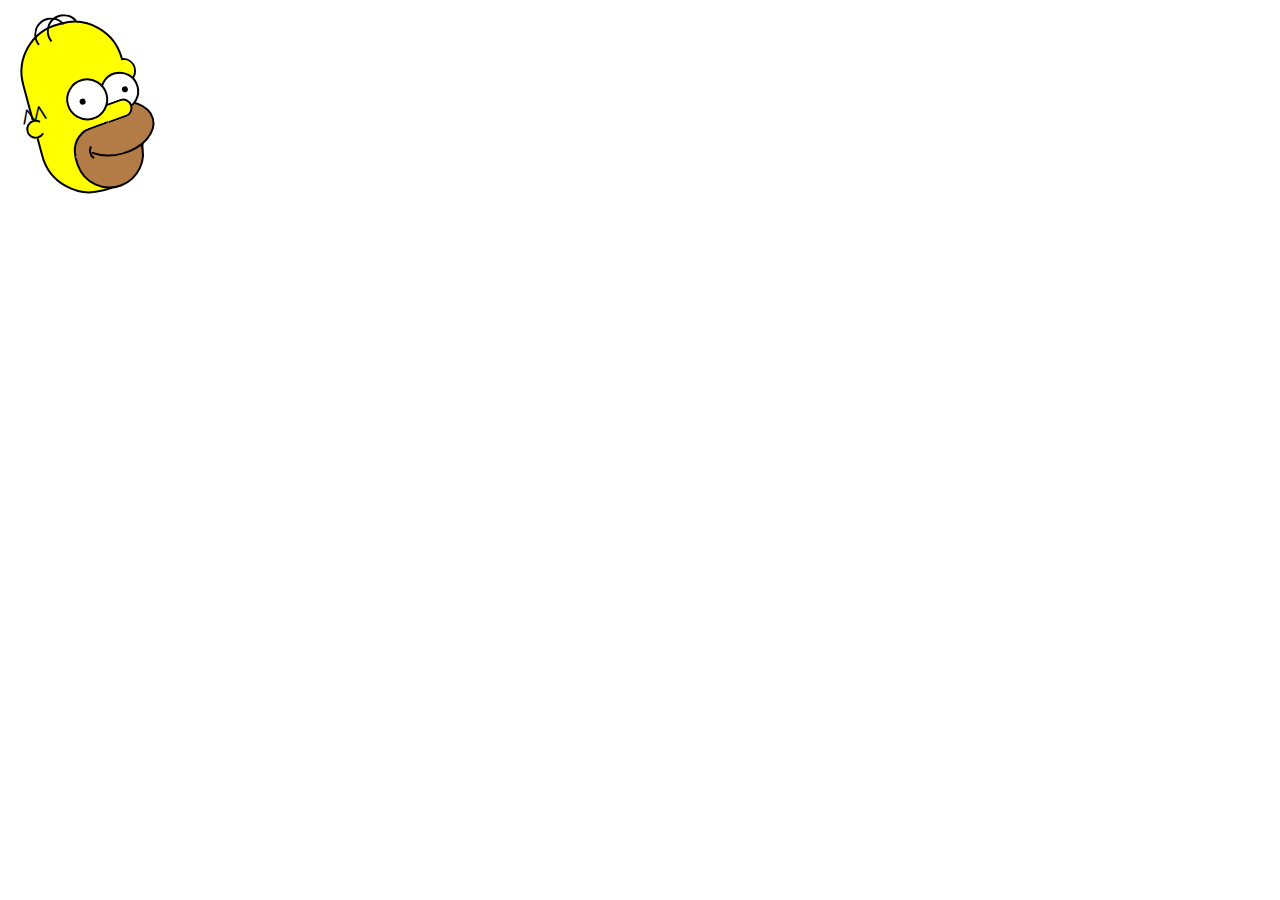
<file: character.html>
<!DOCTYPE html>
<html land="en">
	<head>
    	<link rel="preconnect" href="https://fonts.googleapis.com">
    	<link rel="preconnect" href="https://fonts.gstatic.com" crossorigin>
    	<link href="https://fonts.googleapis.com/css2?family=Comic+Neue:ital,wght@0,300;0,400;0,700;1,300;1,400;1,700&display=swap" rel="stylesheet">

    	<title>Homer simpson</title>
    	<style>
        	.head{
            	position: absolute;
            	rotate: -15deg;
            	background-color: yellow;
            	width:100px;
            	height: 170px;
            	top:20px;
            	left:30px;
            	border-radius: 50px;
            	border: 2px solid black;
        	}
        	.bump{
            	position: absolute;
            	width:20px;
            	height:20px;
            	background-color: yellow;
            	top: 50px;
            	left: 90px;
            	border-radius: 100%;
            	padding:0px;

        	}
        	.bumpborder{
            	position: relative;
            	width:22px;
            	height:22px;
            	top: 50px;
            	left: 102px;
            	z-index: -2;
            	border-radius: 100%;
            	padding:0px;
            	border: 2px solid black;
        	}
        	.eyeR{
            	position: absolute;
            	width:35px;
            	height:35px;
            	background-color: white;
            	top: 60px;
            	left: 71px;
            	border-radius: 100%;
            	border: 2px solid black;
            	align-content: center;
				z-index: 1;

        	}
        	.pupR{
            	background-color: black;
            	border-radius: 100%;
            	width:6px;
            	height: 6px;
            	position: relative;
            	top: -1px;
            	left: 5px;
            	margin:auto;

        	}
        	.eyeL{
            	position: absolute;
            	width:38px;
            	height:38px;
            	background-color: white;
            	top: 58px;
            	left: 36px;
            	border-radius: 100%;
            	border: 2px solid black;
            	align-content: center;
            	z-index: 999;
        	}
        	.pupL{
            	background-color: black;
            	border-radius: 100%;
            	width:6px;
            	height: 6px;
            	position: relative;
            	top: 1px;
            	left: -5px;
            	margin:auto;
        	}
        	.nose{
            	position: absolute;
            	background-color: yellow;
            	border-radius: 50px;
            	width: 15px;
            	height: 47px;
            	border-right: 2px solid black;
            	border-left: 2px solid black;
            	border-top: 2px solid black;
            	border-bottom: 14px solid yellow;
            	rotate: 85deg;
            	top: 67px;
            	left: 58px;
            	z-index: 2;
        	}
        	.below{
            	position: absolute;
            	top: 220px;
           	 
        	}
       	 
        	.hair{
            	border: 2px solid black;
            	display: inline-block;
            	width: 30px;
            	height: 30px;
            	padding: 0;
            	border-radius: 50%;
            	border-top-color: transparent;
            	border-right-color: transparent;
            	rotate: 110deg;
          	 
        	}

        	.hair1{
            	position:absolute;
            	top:-10px;
            	left: 35px;
       	 
        	}
        	.hair2{
            	position:absolute;
            	top:-10px;
            	left: 22px;           	 
        	}
        	.sideburn{
            	position:absolute;
            	font-size: 7px;
            	transform: scale(6, 4)  rotate(-180deg);
            	font-weight: 100;    	 
            	top: 70px;
        	}
        	.ear{
            	position: absolute;
            	width:15px;
            	height:15px;
            	background-color: yellow;
            	top: 85px;
            	left: -10px;
            	border-radius: 100%;
            	padding:0px;
            	border: 2px solid black;
            	border-right-color: transparent;
        	}
        	.comic-neue-light {
          	font-family: "Comic Neue", cursive;
          	font-weight: 300;
          	font-style: normal;
        	}
      	.mouthtop{
          	background-color: #b37c46;
          	border: 2px solid black;
          	position: absolute;
          	width: 40px;
          	height: 20px;
          	border-radius: 50px 0 0 0;
          	border-color: black transparent transparent black;
          	top: 107px;
          	left: 29px;
          	rotate: -5deg;
          	z-index: 3;

      	}
      	.mouthbottom{
          	background-color: #b37c46;
          	border: 2px solid black;
          	position: absolute;
          	width: 65px;
          	height: 61px;
          	border-radius:  40px 0 50px 50px;
          	border-color: black black black black;
          	top: 107px;
          	left: 30px;
          	rotate: -5deg;
          	z-index:-2;


      	}
      	.cover{
          	background-color: yellow;
          	position: absolute;
          	width: 25px;
        	height: 25px;
          	top: 100px;
          	left: 20px;
          	z-index:1;
      	}
      	.smile{
			background-color: #b37c46;

        	position: absolute;
        	width: 50px;
        	height: 75px;
        	top: 75px;
        	left: 50px;
        	border-radius: 100%;
        	padding:0px;
        	border: 2px solid black;
        	border-color: transparent black black black;
        	rotate: -90deg;
			z-index: 0;
		}
      	.dimple{
        	position: absolute;
        	width: 15px;
        	height: 15px;
        	top: 122px;
        	left: 45px;
        	border-radius: 100%;
        	padding:0px;
        	border: 2px solid black;
        	border-color: transparent transparent transparent black;
        	z-index:9999;
      	}
    	</style>
	</head>
	<body>
    	<div class="bumpborder">
    	</div>
   	 
    	<div class="head">
        	<div class="hair1 hair"></div>
        	<div class="hair2 hair"></div>

        	<div class="nose">

        	</div>

        	<div class="bump">
           	 
        	</div>
       	 
        	<div class="eyeR">
            	<div class="pupR">
            	</div>
        	</div>
        	<div class="eyeL">
            	<div class="pupL">
            	</div>
        	</div>
        	<div class="sideburn comic-neue-light">
            	<p></p>w</p>
        	</div>
        	<div class="ear">

        	</div>
        	<div class="mouthtop">

        	</div>
        	<div class="mouthbottom">

        	</div>
        	<div class="cover">

        	</div>
        	<div class="smile">

        	</div>
        	<div class="dimple">

        	</div>
    	</div>
  	 

    	<div class="below">
    	</div>
	</body>
</html>
</file>
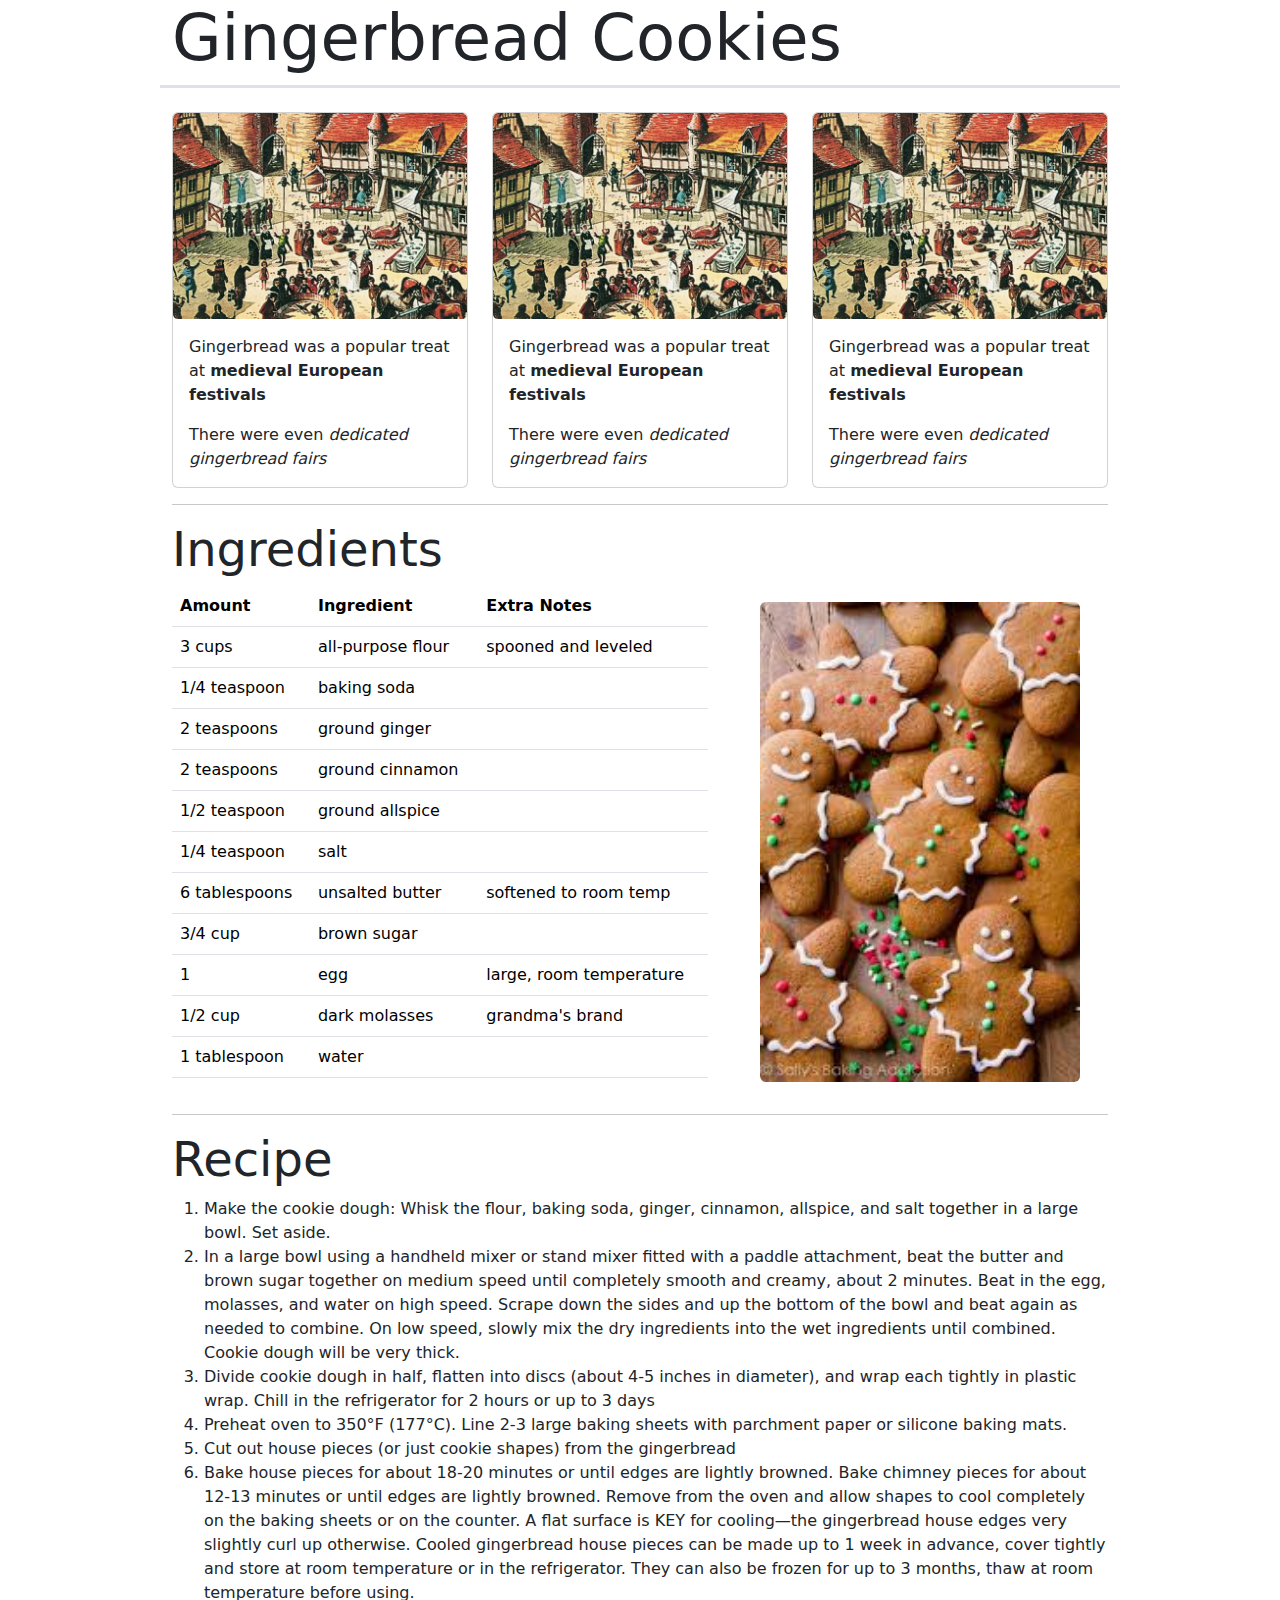
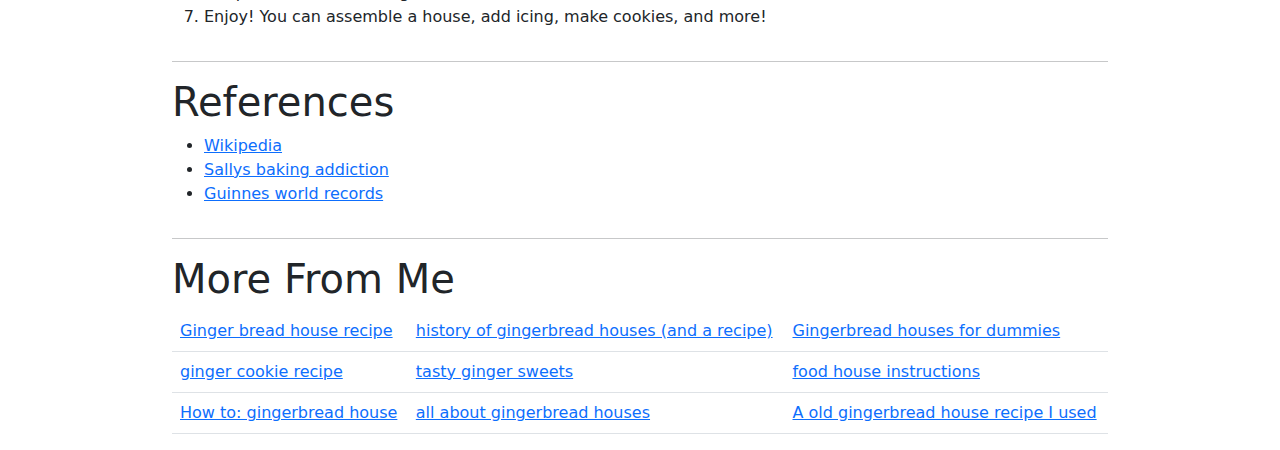
<file: recipe3.html>
<!DOCTYPE html>
<html lang="en">
    <head>
        <meta charset="utf-8">
        <meta name="viewport" content="width=device-width, initial-scale=1">
        <title>Bootstrap demo</title>
        <link href="https://cdn.jsdelivr.net/npm/bootstrap@5.3.3/dist/css/bootstrap.min.css" rel="stylesheet" integrity="sha384-QWTKZyjpPEjISv5WaRU9OFeRpok6YctnYmDr5pNlyT2bRjXh0JMhjY6hW+ALEwIH" crossorigin="anonymous">
        
    
    </head>
    <body>
        <div class="container-fluid" style="width: 60rem;">
            <div class="row sticky-top bg-white border-bottom border-3">
                <div class="col-md-12">
                    <nav>
                        <h1 class="display-3">Gingerbread Cookies</h1>
                        
                    </nav>
                </div>
            </div>
            <div class="row">
                <div class="col-md-4">
                    <br>
                    <div class="card"> 
                        <img class="card-img-top" src="media/fair.png" alt="fair">
                        <div class="card-body">
                            <p class="card-text">Gingerbread was a popular treat at <b>medieval European festivals</b></p>
                            <p class="card-text">There were even <i>dedicated gingerbread fairs</i></p>
                        </div>
                    </div>
                </div>
                <div class="col-md-4">
                    <br>
                    <div class="card">
                        <img class="card-img-top" src="media/fair.png" alt="fair">
                        <div class="card-body">
                            <p class="card-text">Gingerbread was a popular treat at <b>medieval European festivals</b></p>
                            <p class="card-text">There were even <i>dedicated gingerbread fairs</i></p>
                        </div>
                    </div>
                </div>
                <div class="col-md-4">
                    <br> 
                    <div class="card">
                        <img class="card-img-top" src="media/fair.png" alt="fair">
                        <div class="card-body">
                            <p class="card-text">Gingerbread was a popular treat at <b>medieval European festivals</b></p>
                            <p class="card-text">There were even <i>dedicated gingerbread fairs</i></p>
                        </div>
                    </div>
                </div>
            </div>
            <div class="row">
                <div class="col-md-12">
                    <hr>
                    <h1 class="display-5">Ingredients</h1>
                </div>
            </div>
            <div class="row">
                <div class="col-md-7">
                    <table class="table">
                        <thead>
                            <tr>
                                <th>Amount</th>
                                <th>Ingredient</th>
                                <th>Extra Notes</th>
                            </tr>
                        </thead>
                        <tr>
                            <td>3 cups</td>
                            <td>all-purpose flour</td>
                            <td>spooned and leveled</td>
                        </tr>
                        <tr>
                            <td>1/4 teaspoon</td>
                            <td>baking soda</td>
                            <td></td>
                        </tr>
                        <tr>
                            <td>2 teaspoons</td>
                            <td>ground ginger</td>
                            <td></td>
                        </tr>
                        <tr>
                            <td>2 teaspoons</td>
                            <td>ground cinnamon</td>
                            <td></td>
                        </tr>
                        <tr>
                            <td>1/2 teaspoon</td>
                            <td>ground allspice</td>
                            <td></td>
                        </tr>
                        <tr>
                            <td>1/4 teaspoon</td>
                            <td>salt</td>
                            <td></td>
                        </tr>
                        <tr>
                            <td>6 tablespoons</td>
                            <td>unsalted butter</td>
                            <td>softened to room temp</td>
                        </tr>
                        <tr>
                            <td>3/4 cup</td>
                            <td>brown sugar</td>
                            <td></td>
                        </tr>
                        <tr>
                            <td>1</td>
                            <td>egg</td>
                            <td>large, room temperature</td>
                        </tr>
                        <tr>
                            <td>1/2 cup</td>
                            <td>dark molasses</td>
                            <td>grandma's brand</td>
                        </tr>
                        <tr>
                            <td>1 tablespoon</td>
                            <td>water</td>
                            <td></td>
                        </tr>

                    </table>
                </div>
                <div class="col-md-5">
                    <img src="media/cookies.png" class="rounded mx-auto d-block" alt="gingerbread cookies" style="height: 30rem; margin: 1rem;">

                </div>
            </div>
            <div class="row">
                <div class="col-md-12">
                    <hr>
                
                    <h1 class="display-5">Recipe</h1>
                    <ol>
                        <li>Make the cookie dough: Whisk the flour, baking soda, ginger, cinnamon, 
                            allspice, and salt together in a large bowl. Set aside.</li>
                        <li>In a large bowl using a handheld mixer or stand mixer fitted with a paddle attachment,
                             beat the butter and brown sugar together on medium speed until completely smooth and creamy,
                              about 2 minutes. Beat in the egg, molasses, and water on high speed. Scrape down the sides
                               and up the bottom of the bowl and beat again as needed to combine. On low speed, slowly 
                               mix the dry ingredients into the wet ingredients until combined. Cookie dough will be very 
                               thick.</li>
                        <li>Divide cookie dough in half, flatten into discs (about 4-5 inches in diameter), and wrap each
                             tightly in plastic wrap. Chill in the refrigerator for 2 hours or up to 3 days</li>
                        <li>Preheat oven to 350°F (177°C). Line 2-3 large baking sheets with parchment paper or silicone 
                            baking mats.</li>
                        <li>Cut out house pieces (or just cookie shapes) from the gingerbread</li>
                        <li>Bake house pieces for about 18-20 minutes or until edges are lightly browned. Bake chimney 
                            pieces for about 12-13 minutes or until edges are lightly browned. Remove from the oven and 
                            allow shapes to cool completely on the baking sheets or on the counter. A flat surface is KEY 
                            for cooling—the gingerbread house edges very slightly curl up otherwise. Cooled gingerbread 
                            house pieces can be made up to 1 week in advance, cover tightly and store at room temperature 
                            or in the refrigerator. They can also be frozen for up to 3 months, thaw at room temperature 
                            before using.</li>
                        <li>Enjoy! You can assemble a house, add icing, make cookies, and more!</li>
                    </ol>
                </div>
            </div>
            <div class="row">
                <div class="col-md-12">
                    <hr>
                    <h6 class="display-6">References</h6>
                </div>
            </div>
            <div class="row">
                <div class="col-md-12">
                    <ul>
                        <li><a href="https://www.wikipedia.org/wiki/Gingerbread"  target="_blank">Wikipedia</a></li>
                        <li><a href="https://sallysbakingaddiction.com/gingerbread-house/" target="blank">Sallys baking addiction</a></li>
                        <li><a href="https://www.guinnessworldrecords.com/world-records/largest-gingerbread-house" target="_blank">Guinnes world records</a></li>
                    </ul>
                </div>
            </div>
            <div class="row">
                <div class="col-md-12">
                    <hr>
                    <h6 class="display-6">More From Me</h6>
                </div>
            </div>
            <div class="row">
                <div class="col-md-12">
                    <table class="table">
                        <tr>
                            <td><a href="">Ginger bread house recipe</a></td>
                            <td><a href="">history of gingerbread houses (and a recipe)</a></td>
                            <td><a href="">Gingerbread houses for dummies</a></td>
                        </tr>
                        <tr>
                            <td><a href="">ginger cookie recipe</a></td>    
                            <td><a href="">tasty ginger sweets</a></td>
                            <td><a href="">food house instructions</a></td>
                        </tr>
                        <tr>
                            <td><a href="">How to: gingerbread house</a></td>
                            <td><a href="">all about gingerbread houses</a></td>
                            <td><a href="">A old gingerbread house recipe I used</a></td>
                        </tr>
                    </table>
                </div>
            </div>
        </div>
        <script src="https://cdn.jsdelivr.net/npm/bootstrap@5.3.3/dist/js/bootstrap.bundle.min.js" integrity="sha384-YvpcrYf0tY3lHB60NNkmXc5s9fDVZLESaAA55NDzOxhy9GkcIdslK1eN7N6jIeHz" crossorigin="anonymous"></script>
    </body>
</html>
</file>
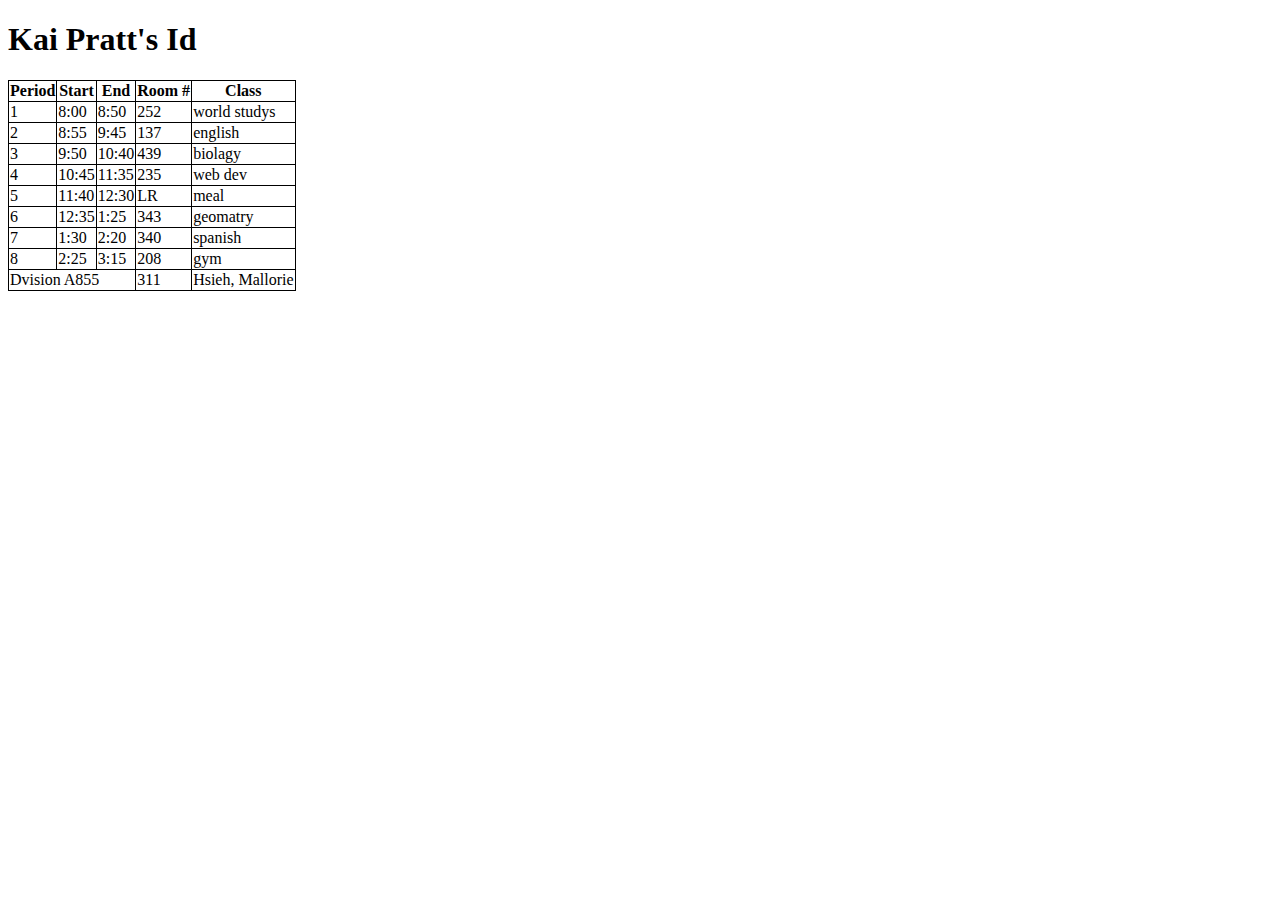
<file: tables.html>
<!DOCTYPE html>
<html lang="en">
    <head>
        <title>My ID</title>
        <style>
            th{
                border:1px solid black;
            }
            td{
                border:1px solid black;
            }
        </style>
    </head>
    <body>
        <table style="border:1px solid black;border-collapse:collapse;">
            <h1>Kai Pratt's Id</h1>
            <tr>
                <th>Period</th>
                <th>Start</th>
                <th>End</th>
                <th>Room #</th>
                <th>Class</th>
            </tr>
            <tr>
                <td>1</td>
                <td>8:00</td>
                <td>8:50</td>
                <td>252</td>
                <td>world studys</td>


            </tr>
            <tr>
                <td>2</td>
                <td>8:55</td>
                <td>9:45</td>
                <td>137</td>
                <td>english</td>




            </tr>
            <tr>
                
                <td>3</td>
                <td>9:50</td>
                <td>10:40</td>
                <td>439</td>
                <td>biolagy</td>




            </tr>
            <tr>
                <td>4</td>
                <td>10:45</td>
                <td>11:35</td>
                <td>235</td>
                <td>web dev</td>




            </tr>
            <tr>
                <td>5</td>
                <td>11:40</td>
                <td>12:30</td>
                <td>LR</td>
                <td>meal</td>




            </tr>
            <tr>
                <td>6</td>
                <td>12:35</td>
                <td>1:25</td>
                <td>343</td>
                <td>geomatry</td>




            </tr>
            <tr>
                <td>7</td>
                <td>1:30</td>
                <td>2:20</td>
                <td>340</td>
                <td>spanish</td>





            </tr>
            <tr>
                <td>8</td>
                <td>2:25</td>
                <td>3:15</td>
                <td>208</td>
                <td>gym</td>
            </tr>
            <tr>
                <td colspan="3">Dvision A855</td>
                
                <td>311</td>
                <td>Hsieh, Mallorie</td>
            </tr>
        </table>
    </body>
</html>
</file>
